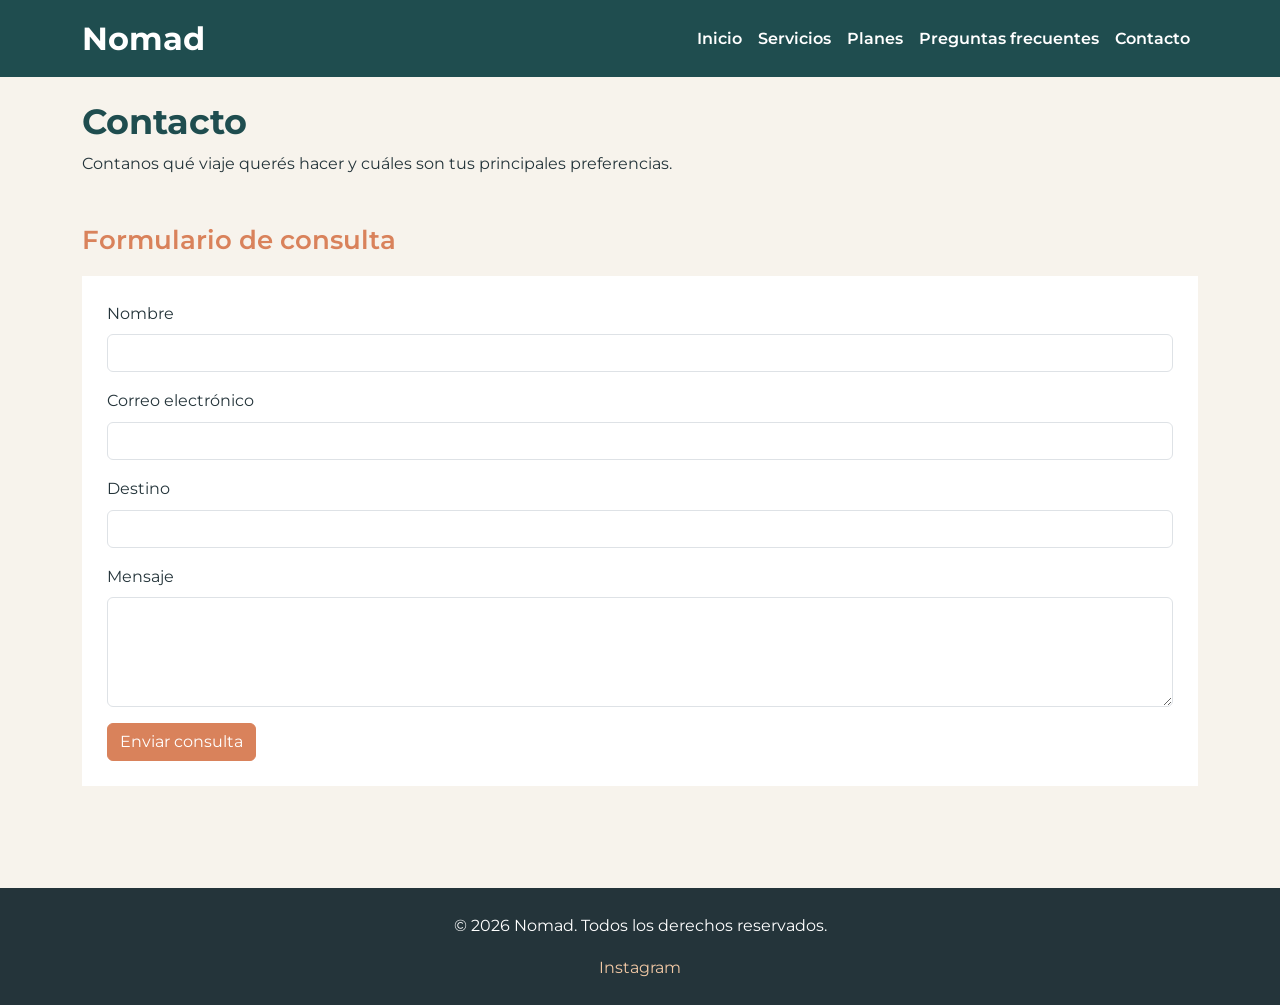
<file: contacto.html>
<!DOCTYPE html>
<html lang="es">
<head>
    <meta charset="UTF-8">
    <meta name="viewport" content="width=device-width, initial-scale=1.0">
    <title>Contacto | Nomad</title>
    <link rel="preconnect" href="https://fonts.googleapis.com">
    <link rel="preconnect" href="https://fonts.gstatic.com" crossorigin>
    <link href="https://fonts.googleapis.com/css2?family=Montserrat:wght@400;600;700&display=swap" rel="stylesheet">
    <link href="https://cdn.jsdelivr.net/npm/bootstrap@5.3.3/dist/css/bootstrap.min.css" rel="stylesheet">
    <link rel="stylesheet" href="../styles/styles.css">
</head>
<body>
    <nav class="navbar navbar-expand-lg navbar-dark navbar-nomad">
        <div class="container">
            <a class="navbar-brand marca" href="../index.html">Nomad</a>

            <button class="navbar-toggler" type="button" data-bs-toggle="collapse" data-bs-target="#navbarNomad" aria-controls="navbarNomad" aria-expanded="false" aria-label="Abrir navegación">
                <span class="navbar-toggler-icon"></span>
            </button>

            <div class="collapse navbar-collapse" id="navbarNomad">
                <ul class="navbar-nav ms-auto">
                    <li class="nav-item"><a class="nav-link" href="../index.html">Inicio</a></li>
                    <li class="nav-item"><a class="nav-link" href="servicios.html">Servicios</a></li>
                    <li class="nav-item"><a class="nav-link" href="planes.html">Planes</a></li>
                    <li class="nav-item"><a class="nav-link" href="faq.html">Preguntas frecuentes</a></li>
                    <li class="nav-item"><a class="nav-link" href="contacto.html">Contacto</a></li>
                </ul>
            </div>
        </div>
    </nav>

    <main class="container py-4">
        <section class="mb-5">
            <h1 class="titulo-principal">Contacto</h1>
            <p class="texto">Contanos qué viaje querés hacer y cuáles son tus principales preferencias.</p>
        </section>
        <section class="mb-5">
            <h2 class="titulo-seccion">Formulario de consulta</h2>

            <form class="formulario">
                <div class="mb-3">
                    <label class="form-label" for="nombre">Nombre</label>
                    <input class="form-control campo-interactivo" type="text" id="nombre" required>
                </div>

                <div class="mb-3">
                    <label class="form-label" for="email">Correo electrónico</label>
                    <input class="form-control campo-interactivo" type="email" id="email" required>
                </div>

                <div class="mb-3">
                    <label class="form-label" for="destino">Destino</label>
                    <input class="form-control campo-interactivo" type="text" id="destino">
                </div>

                <div class="mb-3">
                    <label class="form-label" for="mensaje">Mensaje</label>
                    <textarea class="form-control campo-interactivo" id="mensaje" rows="4"></textarea>
                </div>

                <button class="btn btn-nomad" type="submit">Enviar consulta</button>
            </form>
        </section>

    </main>

    <footer class="pie text-center">
        <p>&copy; 2026 Nomad. Todos los derechos reservados.</p>
        <a class="enlace-pie" href="https://www.instagram.com/" target="_blank">Instagram</a>
    </footer>

    <script src="https://cdn.jsdelivr.net/npm/bootstrap@5.3.3/dist/js/bootstrap.bundle.min.js"></script>
</body>
</html>
</file>
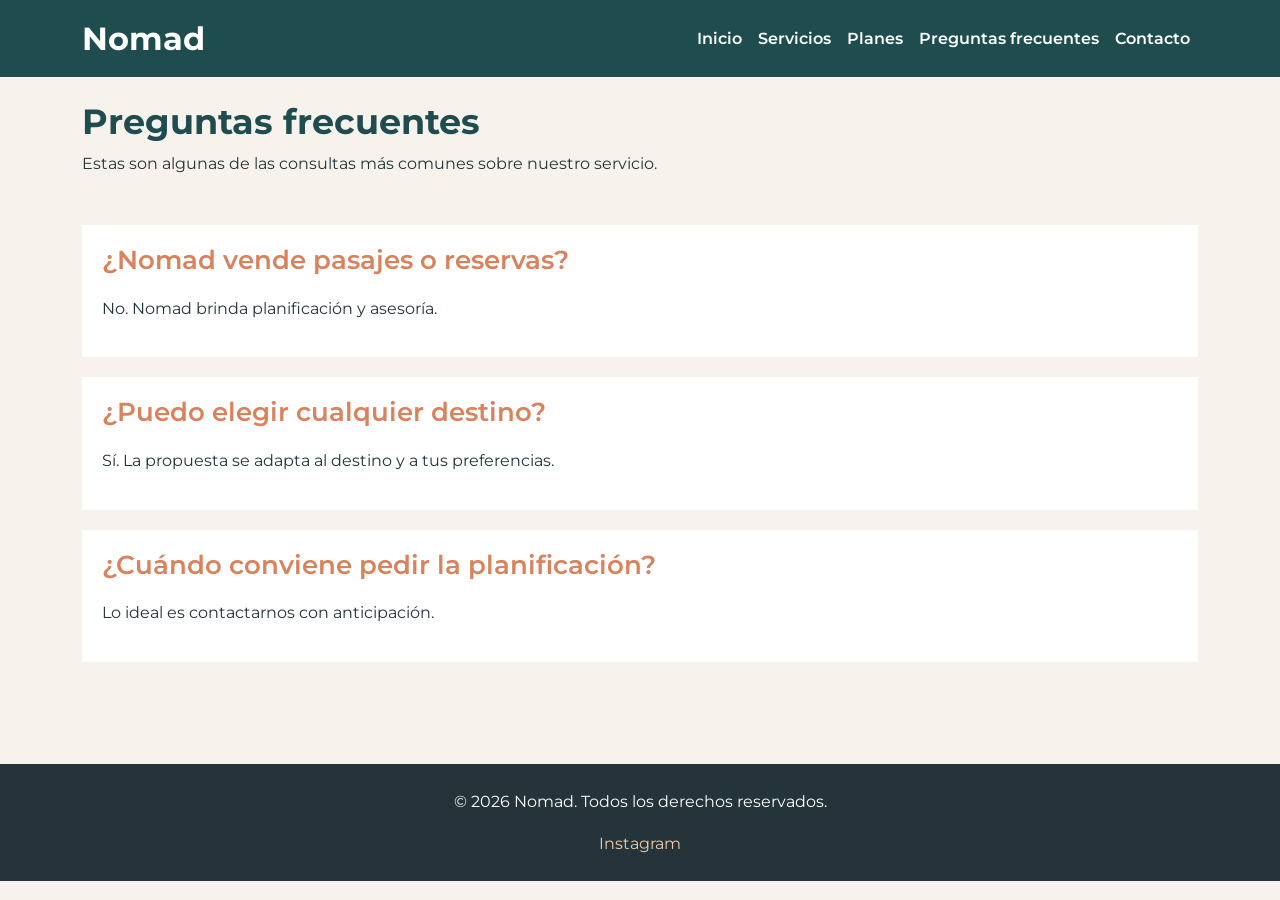
<file: faq.html>
<!DOCTYPE html>
<html lang="es">
<head>
    <meta charset="UTF-8">
    <meta name="viewport" content="width=device-width, initial-scale=1.0">
    <title>Preguntas frecuentes | Nomad</title>
    <link rel="preconnect" href="https://fonts.googleapis.com">
    <link rel="preconnect" href="https://fonts.gstatic.com" crossorigin>
    <link href="https://fonts.googleapis.com/css2?family=Montserrat:wght@400;600;700&display=swap" rel="stylesheet">
    <link href="https://cdn.jsdelivr.net/npm/bootstrap@5.3.3/dist/css/bootstrap.min.css" rel="stylesheet">
    <link rel="stylesheet" href="../styles/styles.css">
</head>
<body>
    <nav class="navbar navbar-expand-lg navbar-dark navbar-nomad">
        <div class="container">
            <a class="navbar-brand marca" href="../index.html">Nomad</a>

            <button class="navbar-toggler" type="button" data-bs-toggle="collapse" data-bs-target="#navbarNomad" aria-controls="navbarNomad" aria-expanded="false" aria-label="Abrir navegación">
                <span class="navbar-toggler-icon"></span>
            </button>

            <div class="collapse navbar-collapse" id="navbarNomad">
                <ul class="navbar-nav ms-auto">
                    <li class="nav-item"><a class="nav-link" href="../index.html">Inicio</a></li>
                    <li class="nav-item"><a class="nav-link" href="servicios.html">Servicios</a></li>
                    <li class="nav-item"><a class="nav-link" href="planes.html">Planes</a></li>
                    <li class="nav-item"><a class="nav-link" href="faq.html">Preguntas frecuentes</a></li>
                    <li class="nav-item"><a class="nav-link" href="contacto.html">Contacto</a></li>
                </ul>
            </div>
        </div>
    </nav>

    <main class="container py-4">
        <section class="mb-5">
            <h1 class="titulo-principal">Preguntas frecuentes</h1>
            <p class="texto">Estas son algunas de las consultas más comunes sobre nuestro servicio.</p>
        </section>
        <section class="mb-5">
            <article class="tarjeta-simple">
                <h2 class="titulo-seccion">¿Nomad vende pasajes o reservas?</h2>
                <p>No. Nomad brinda planificación y asesoría.</p>
            </article>

            <article class="tarjeta-simple">
                <h2 class="titulo-seccion">¿Puedo elegir cualquier destino?</h2>
                <p>Sí. La propuesta se adapta al destino y a tus preferencias.</p>
            </article>

            <article class="tarjeta-simple">
                <h2 class="titulo-seccion">¿Cuándo conviene pedir la planificación?</h2>
                <p>Lo ideal es contactarnos con anticipación.</p>
            </article>
        </section>

    </main>

    <footer class="pie text-center">
        <p>&copy; 2026 Nomad. Todos los derechos reservados.</p>
        <a class="enlace-pie" href="https://www.instagram.com/" target="_blank">Instagram</a>
    </footer>

    <script src="https://cdn.jsdelivr.net/npm/bootstrap@5.3.3/dist/js/bootstrap.bundle.min.js"></script>
</body>
</html>
</file>
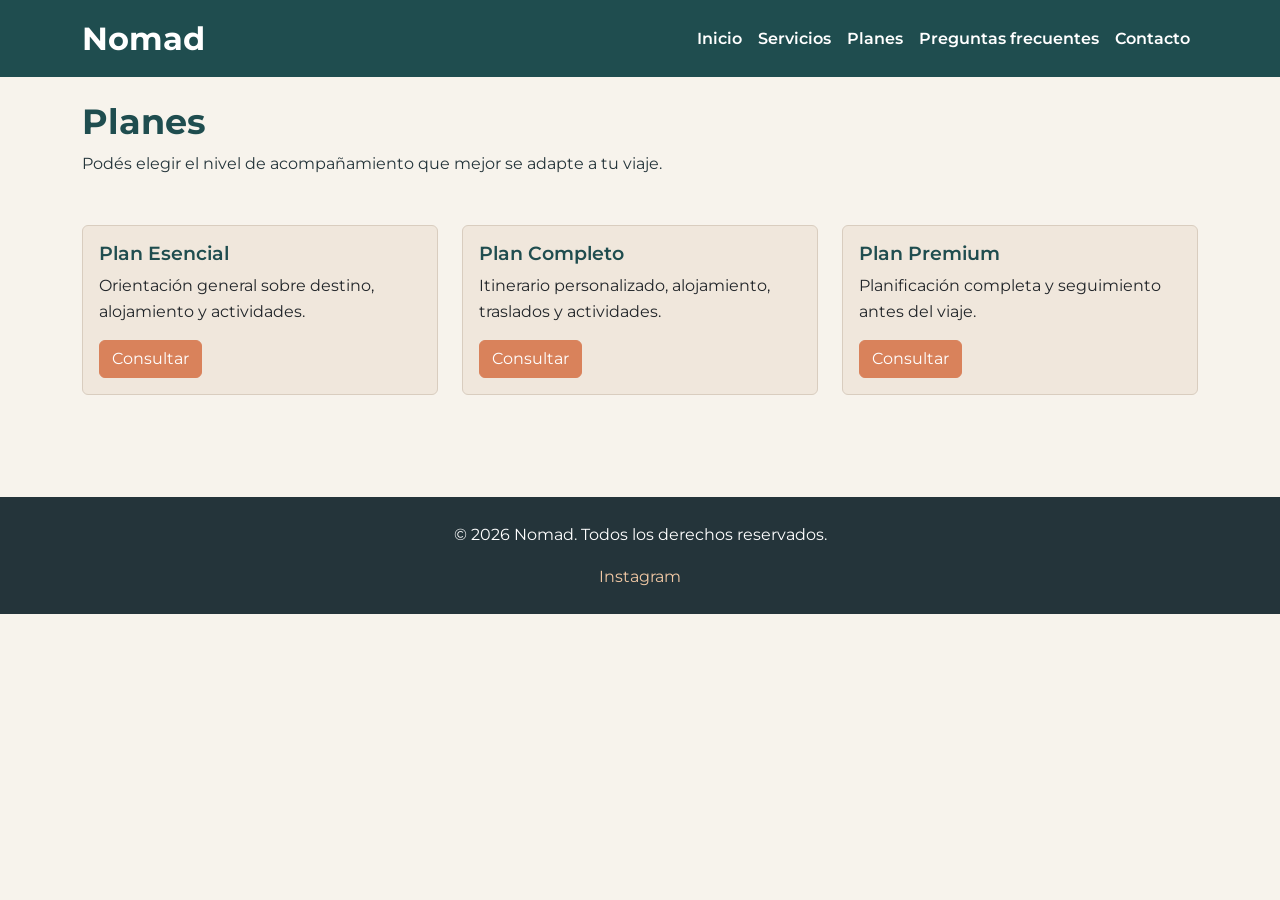
<file: planes.html>
<!DOCTYPE html>
<html lang="es">
<head>
    <meta charset="UTF-8">
    <meta name="viewport" content="width=device-width, initial-scale=1.0">
    <title>Planes | Nomad</title>
    <link rel="preconnect" href="https://fonts.googleapis.com">
    <link rel="preconnect" href="https://fonts.gstatic.com" crossorigin>
    <link href="https://fonts.googleapis.com/css2?family=Montserrat:wght@400;600;700&display=swap" rel="stylesheet">
    <link href="https://cdn.jsdelivr.net/npm/bootstrap@5.3.3/dist/css/bootstrap.min.css" rel="stylesheet">
    <link rel="stylesheet" href="../styles/styles.css">
</head>
<body>
    <nav class="navbar navbar-expand-lg navbar-dark navbar-nomad">
        <div class="container">
            <a class="navbar-brand marca" href="../index.html">Nomad</a>

            <button class="navbar-toggler" type="button" data-bs-toggle="collapse" data-bs-target="#navbarNomad" aria-controls="navbarNomad" aria-expanded="false" aria-label="Abrir navegación">
                <span class="navbar-toggler-icon"></span>
            </button>

            <div class="collapse navbar-collapse" id="navbarNomad">
                <ul class="navbar-nav ms-auto">
                    <li class="nav-item"><a class="nav-link" href="../index.html">Inicio</a></li>
                    <li class="nav-item"><a class="nav-link" href="servicios.html">Servicios</a></li>
                    <li class="nav-item"><a class="nav-link" href="planes.html">Planes</a></li>
                    <li class="nav-item"><a class="nav-link" href="faq.html">Preguntas frecuentes</a></li>
                    <li class="nav-item"><a class="nav-link" href="contacto.html">Contacto</a></li>
                </ul>
            </div>
        </div>
    </nav>

    <main class="container py-4">
        <section class="mb-5">
            <h1 class="titulo-principal">Planes</h1>
            <p class="texto">Podés elegir el nivel de acompañamiento que mejor se adapte a tu viaje.</p>
        </section>
        <section class="mb-5">
            <div class="row g-4">
                <div class="col-12 col-md-4">
                    <article class="card tarjeta-interactiva h-100">
                        <div class="card-body">
                            <h2 class="titulo-tarjeta">Plan Esencial</h2>
                            <p>Orientación general sobre destino, alojamiento y actividades.</p>
                            <a class="btn btn-nomad" href="contacto.html">Consultar</a>
                        </div>
                    </article>
                </div>

                <div class="col-12 col-md-4">
                    <article class="card tarjeta-interactiva h-100">
                        <div class="card-body">
                            <h2 class="titulo-tarjeta">Plan Completo</h2>
                            <p>Itinerario personalizado, alojamiento, traslados y actividades.</p>
                            <a class="btn btn-nomad" href="contacto.html">Consultar</a>
                        </div>
                    </article>
                </div>

                <div class="col-12 col-md-4">
                    <article class="card tarjeta-interactiva h-100">
                        <div class="card-body">
                            <h2 class="titulo-tarjeta">Plan Premium</h2>
                            <p>Planificación completa y seguimiento antes del viaje.</p>
                            <a class="btn btn-nomad" href="contacto.html">Consultar</a>
                        </div>
                    </article>
                </div>
            </div>
        </section>

    </main>

    <footer class="pie text-center">
        <p>&copy; 2026 Nomad. Todos los derechos reservados.</p>
        <a class="enlace-pie" href="https://www.instagram.com/" target="_blank">Instagram</a>
    </footer>

    <script src="https://cdn.jsdelivr.net/npm/bootstrap@5.3.3/dist/js/bootstrap.bundle.min.js"></script>
</body>
</html>
</file>
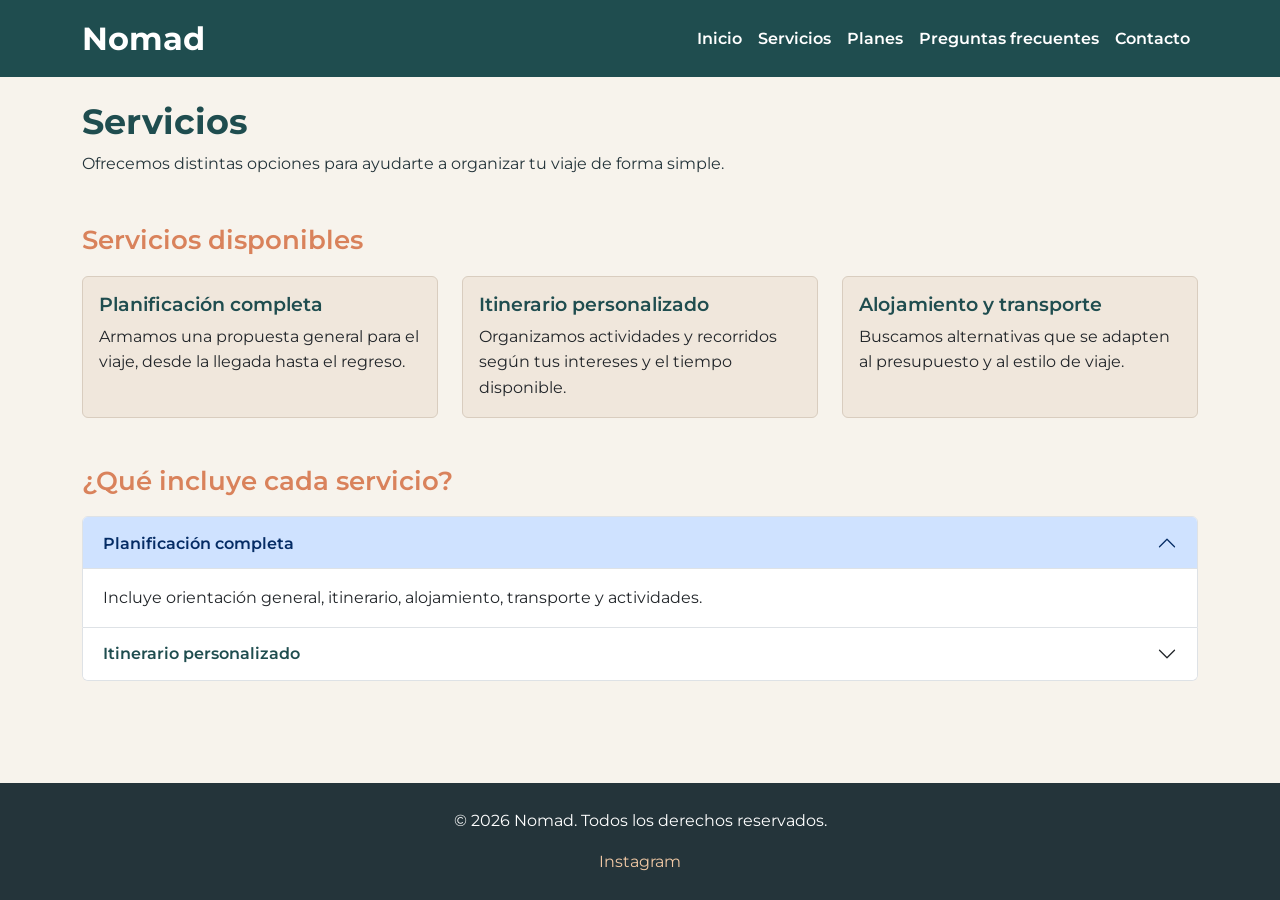
<file: servicios.html>
<!DOCTYPE html>
<html lang="es">
<head>
    <meta charset="UTF-8">
    <meta name="viewport" content="width=device-width, initial-scale=1.0">
    <title>Servicios | Nomad</title>
    <link rel="preconnect" href="https://fonts.googleapis.com">
    <link rel="preconnect" href="https://fonts.gstatic.com" crossorigin>
    <link href="https://fonts.googleapis.com/css2?family=Montserrat:wght@400;600;700&display=swap" rel="stylesheet">
    <link href="https://cdn.jsdelivr.net/npm/bootstrap@5.3.3/dist/css/bootstrap.min.css" rel="stylesheet">
    <link rel="stylesheet" href="../styles/styles.css">
</head>
<body>
    <nav class="navbar navbar-expand-lg navbar-dark navbar-nomad">
        <div class="container">
            <a class="navbar-brand marca" href="../index.html">Nomad</a>

            <button class="navbar-toggler" type="button" data-bs-toggle="collapse" data-bs-target="#navbarNomad" aria-controls="navbarNomad" aria-expanded="false" aria-label="Abrir navegación">
                <span class="navbar-toggler-icon"></span>
            </button>

            <div class="collapse navbar-collapse" id="navbarNomad">
                <ul class="navbar-nav ms-auto">
                    <li class="nav-item"><a class="nav-link" href="../index.html">Inicio</a></li>
                    <li class="nav-item"><a class="nav-link" href="servicios.html">Servicios</a></li>
                    <li class="nav-item"><a class="nav-link" href="planes.html">Planes</a></li>
                    <li class="nav-item"><a class="nav-link" href="faq.html">Preguntas frecuentes</a></li>
                    <li class="nav-item"><a class="nav-link" href="contacto.html">Contacto</a></li>
                </ul>
            </div>
        </div>
    </nav>

    <main class="container py-4">
        <section class="mb-5">
            <h1 class="titulo-principal">Servicios</h1>
            <p class="texto">Ofrecemos distintas opciones para ayudarte a organizar tu viaje de forma simple.</p>
        </section>

        <section class="mb-5">
            <h2 class="titulo-seccion">Servicios disponibles</h2>

            <div class="row g-4">
                <div class="col-12 col-md-4">
                    <article class="card tarjeta-interactiva h-100">
                        <div class="card-body">
                            <h3 class="card-title titulo-tarjeta">Planificación completa</h3>
                            <p class="card-text">Armamos una propuesta general para el viaje, desde la llegada hasta el regreso.</p>
                        </div>
                    </article>
                </div>

                <div class="col-12 col-md-4">
                    <article class="card tarjeta-interactiva h-100">
                        <div class="card-body">
                            <h3 class="card-title titulo-tarjeta">Itinerario personalizado</h3>
                            <p class="card-text">Organizamos actividades y recorridos según tus intereses y el tiempo disponible.</p>
                        </div>
                    </article>
                </div>

                <div class="col-12 col-md-4">
                    <article class="card tarjeta-interactiva h-100">
                        <div class="card-body">
                            <h3 class="card-title titulo-tarjeta">Alojamiento y transporte</h3>
                            <p class="card-text">Buscamos alternativas que se adapten al presupuesto y al estilo de viaje.</p>
                        </div>
                    </article>
                </div>
            </div>
        </section>

        <section class="mb-5">
            <h2 class="titulo-seccion">¿Qué incluye cada servicio?</h2>

            <div class="accordion" id="accordionServicios">
                <div class="accordion-item">
                    <h3 class="accordion-header">
                        <button class="accordion-button" type="button" data-bs-toggle="collapse" data-bs-target="#servicioUno">
                            Planificación completa
                        </button>
                    </h3>
                    <div id="servicioUno" class="accordion-collapse collapse show" data-bs-parent="#accordionServicios">
                        <div class="accordion-body">
                            Incluye orientación general, itinerario, alojamiento, transporte y actividades.
                        </div>
                    </div>
                </div>

                <div class="accordion-item">
                    <h3 class="accordion-header">
                        <button class="accordion-button collapsed" type="button" data-bs-toggle="collapse" data-bs-target="#servicioDos">
                            Itinerario personalizado
                        </button>
                    </h3>
                    <div id="servicioDos" class="accordion-collapse collapse" data-bs-parent="#accordionServicios">
                        <div class="accordion-body">
                            Incluye una propuesta diaria organizada según tus preferencias y tiempo disponible.
                        </div>
                    </div>
                </div>
            </div>
        </section>
    </main>

    <footer class="pie text-center">
        <p>&copy; 2026 Nomad. Todos los derechos reservados.</p>
        <a class="enlace-pie" href="https://www.instagram.com/" target="_blank">Instagram</a>
    </footer>

    <script src="https://cdn.jsdelivr.net/npm/bootstrap@5.3.3/dist/js/bootstrap.bundle.min.js"></script>
</body>
</html>
</file>
<file: styles/styles.css>
/* Reset básico */
* {
    margin: 0;
    padding: 0;
    box-sizing: border-box;
}

/* Identidad visual */
body {
    background-color: #F7F3EC;
    color: #24343A;
    font-family: 'Montserrat', sans-serif;
    line-height: 1.6;
}

.navbar-nomad {
    background-color: #1F4D4F;
}

.marca {
    font-size: 2rem;
    font-weight: 700;
}

.nav-link {
    color: #FFFFFF;
    font-weight: 600;
    transition: 0.3s;
}

.nav-link:hover {
    color: #F2C9A5;
}

.nav-link:focus {
    color: #F2C9A5;
    text-decoration: underline;
}

.nav-link:active {
    color: #D9825B;
}

.titulo-principal {
    color: #1F4D4F;
    font-size: 2.2rem;
    font-weight: 700;
}

.titulo-seccion {
    color: #D9825B;
    font-size: 1.6rem;
    font-weight: 600;
    margin-bottom: 20px;
}

.titulo-tarjeta {
    color: #1F4D4F;
    font-size: 1.2rem;
    font-weight: 600;
}

.texto {
    font-size: 1rem;
}

/* Bootstrap personalizado */
.carousel-nomad {
    max-width: 900px;
    margin: 0 auto;
}

.imagen-carousel {
    height: 420px;
    object-fit: cover;
}

.carousel-caption {
    background-color: rgba(31, 77, 79, 0.75);
}

.tarjeta-interactiva {
    background-color: #F0E7DC;
    border: 1px solid #D9CDBF;
    transition: 0.3s;
}

.tarjeta-interactiva:hover {
    border-color: #D9825B;
}

.tarjeta-interactiva:active {
    background-color: #E8DACA;
}

.btn-nomad {
    background-color: #D9825B;
    color: #FFFFFF;
    border: 1px solid #D9825B;
    transition: 0.3s;
}

.btn-nomad:hover {
    background-color: #B96845;
    color: #FFFFFF;
}

.btn-nomad:focus {
    background-color: #B96845;
    color: #FFFFFF;
    border-color: #1F4D4F;
}

.btn-nomad:active {
    background-color: #1F4D4F;
    color: #FFFFFF;
}

.accordion-button {
    color: #1F4D4F;
    font-weight: 600;
    transition: 0.3s;
}

.accordion-button:hover {
    background-color: #F0E7DC;
}

.accordion-button:focus {
    border-color: #D9825B;
}

.accordion-button:active {
    background-color: #E8DACA;
}

.formulario {
    background-color: #FFFFFF;
    padding: 25px;
}

.campo-interactivo {
    transition: 0.3s;
}

.campo-interactivo:hover {
    border-color: #D9825B;
}

.campo-interactivo:focus {
    border-color: #1F4D4F;
}

.campo-interactivo:active {
    border-color: #D9825B;
}

.tarjeta-simple {
    background-color: #FFFFFF;
    padding: 20px;
    margin-bottom: 20px;
}

/* Footer */
.pie {
    background-color: #24343A;
    color: #FFFFFF;
    padding: 25px;
    margin-top: 30px;
}

.enlace-pie {
    color: #F2C9A5;
    text-decoration: none;
    transition: 0.3s;
}

.enlace-pie:hover {
    color: #FFFFFF;
}

.enlace-pie:focus {
    color: #FFFFFF;
    text-decoration: underline;
}

.enlace-pie:active {
    color: #D9825B;
}
</file>
